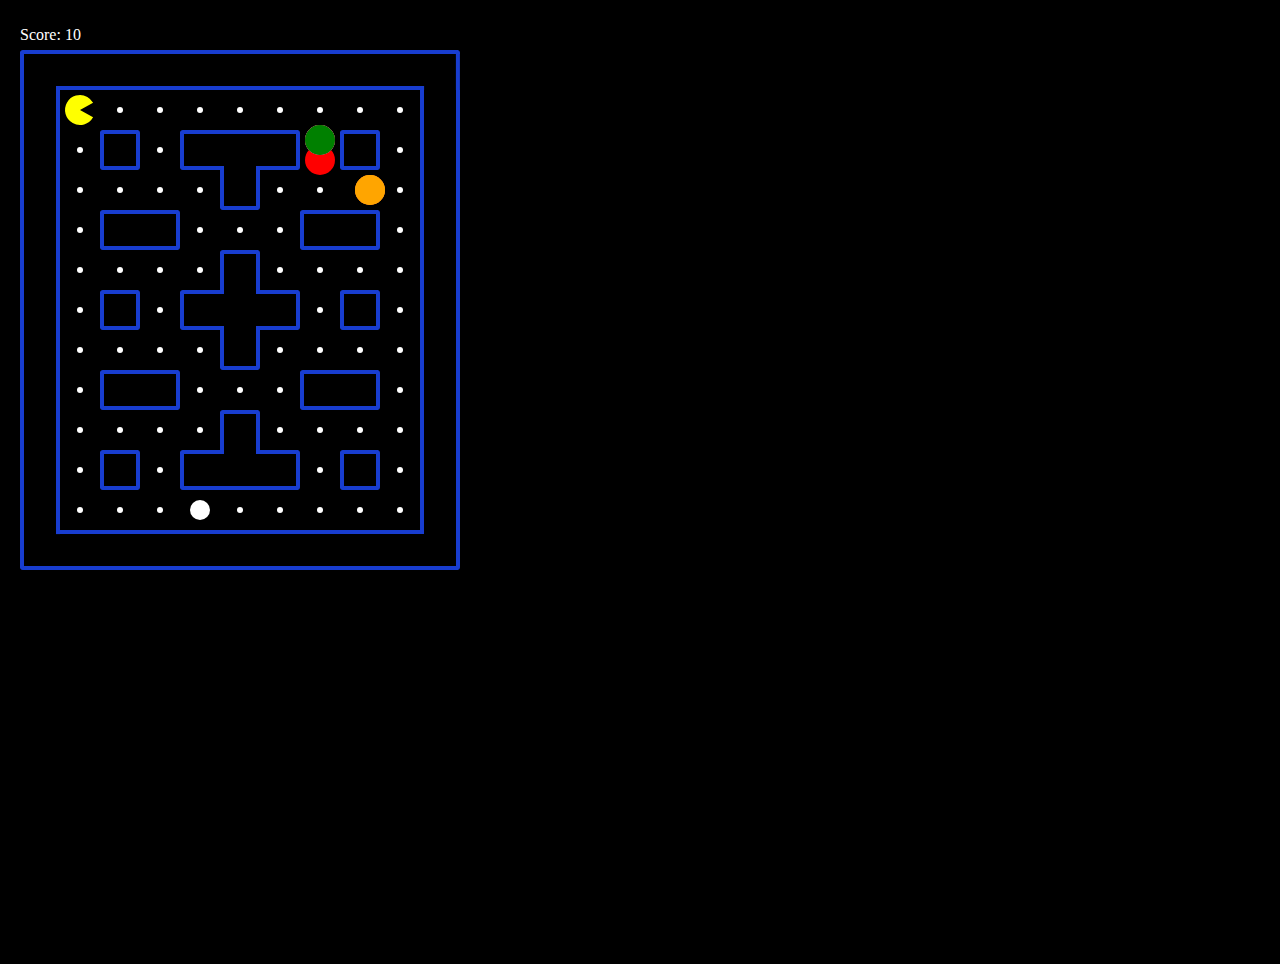
<file: index.html>
<!DOCTYPE html>

<html>
    <head>
        <title>Backrooms Pacman</title>
        <link rel = "stylesheet" type = "text/css" href = "game_style.css">
        <script src = "https://ajax.googleapis.com/ajax/libs/jquery/3.4.1/jquery.min.js"> </script>
    </head>
    
    <body scroll="no" style="overflow: hidden">

        <p>
            <span>Score: </span><span id = 'scoreEl'>0</span>
        </p>

        <canvas></canvas>
         
        <script src = "nightmare.js"></script>
    </body>
</html>
</file>
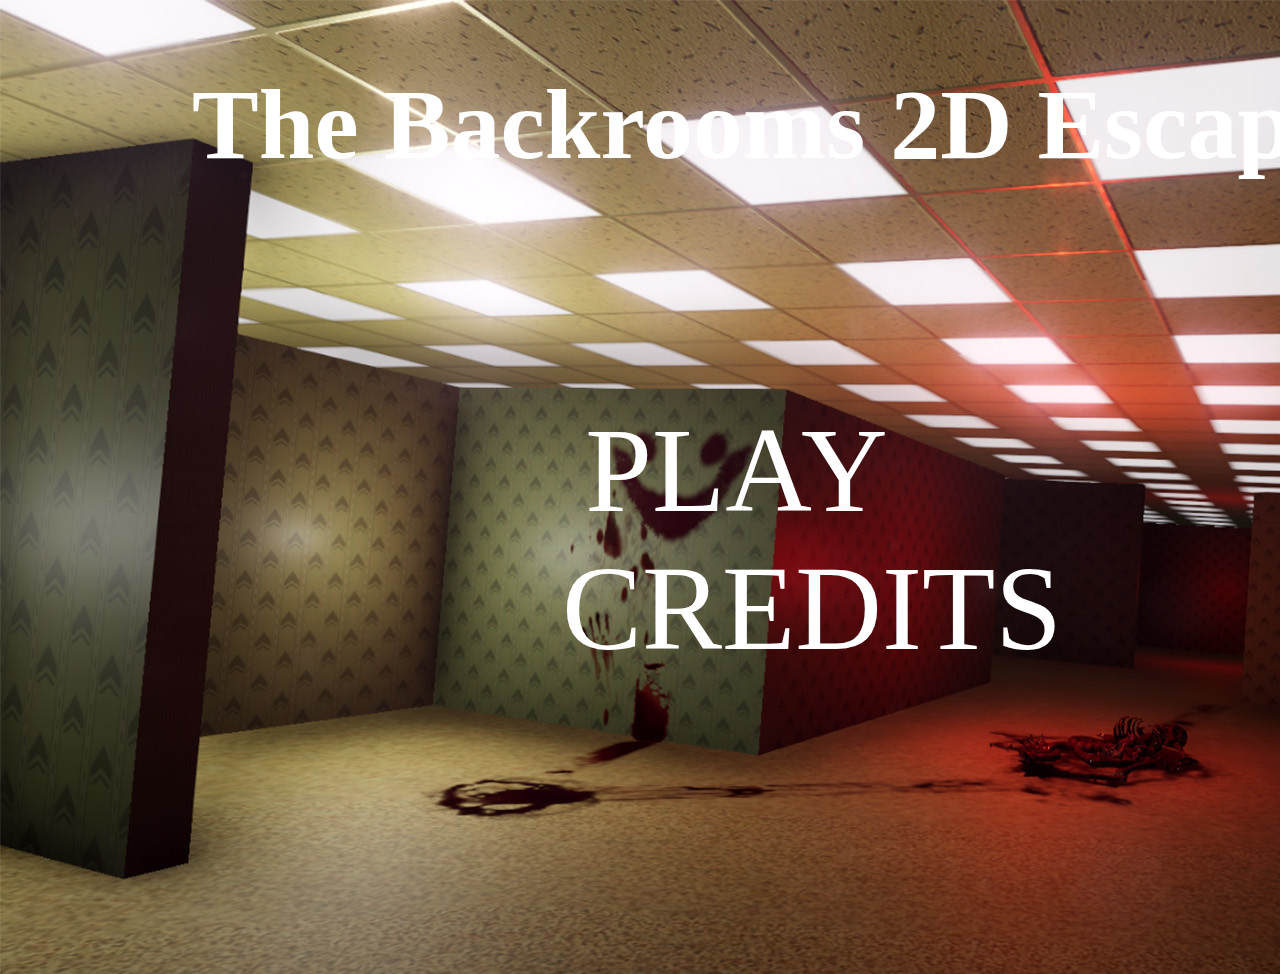
<file: menu.html>
<!DOCTYPE html>

<html>
    <head>
        <link rel="stylesheet" type = "text/css" href="style.css">
        <script src = "https://ajax.googleapis.com/ajax/libs/jquery/3.4.1/jquery.min.js"> </script>
        <script src = "script.js"></script>
    </head>
    
    <body scroll="no" style="overflow: hidden">
        <h1 id = "intro-header">The Backrooms 2D Escape</h1>
        
        
        <ul id = "menu">
            <li><div id = "play" class = "option">PLAY</div></li>
            <li><div id = "credits" class = "option">CREDITS</div></li>
            <li><div id = "credit-div"><h1>Everything: Credits to me</h1><div id = "credits-exit">X</div></div></li>
            <li><div id = "difficulty"><div id = "difficulty-exit">X</div><div id = "nightmare"><h2>NIGHTMARE MODE</h2></div><div id = "death-mode"><h2>DEATH MODE</h2></div><div id = "impossible"><h2>EASY (IMPOSSIBLE)</h2></div></div></li>
        </ul>
        
        
        <script src = "script.js"></script>
    </body>
</html>
</file>
<file: game_style.css>
body {
    background-color:black;
    background-repeat:no-repeat;
    margin:0;
    padding:10px 20px;
}

p {
    color:white;
    font-family: papyrus;
    font-size:14;
    margin-bottom:6px;
}
</file>
<file: style.css>
#intro-header {
    font-size:100px;
    right:-15%;
    position:relative;
    color:white;
}

#intro-header, #menu {
    font-family:papyrus;
}

body {
    background-image:url("img/ss_6347a88944bc8c86eaf9ad7632aa273a3ed89241.1920x1080.jpg");
    background-repeat:no-repeat;
    margin:0;
}

#menu {
    font-size:120px;
    text-align:center;
    position:relative;
    color:white;
    top:100px;
}

#play {
    width:500px;
    position:relative;
    cursor:pointer;
    right:-36%;
}

#credits {
    width:800px;
    cursor:pointer;
    position:relative;
    right:-30%;
}

#play:hover, #credits:hover {
    filter: opacity(0.5);
    background-color:black;
}

#credit-div {
    width:0px;
    filter:opacity(0.5);
    height:0px;
    position:relative;
    top:-600px;
    background-color:black;
    left:325px;
    display:none;
    font-size:30px;
}

#credits-exit {
    width:0px;
    height:0px;
    background-color:red;
    filter:opacity(0.5);
    position:absolute;
    right:-1px;
    font-size:40px;
    display:none;
    font-family:arial;
    text-align:center;
    cursor:pointer;
}

#difficulty {
    width:0px;
    height:0px;
    left:16%;
    top:-900px;
    background-color:black;
    filter:opacity(0.5);
    font-size:50px;
    position:relative;
    font-family:fantasy;
    text-align:center;
}

#nightmare, #death-mode, #impossible {
    background-color:violet;
    border-radius:15px;
    cursor:pointer;
    position:absolute;
    left:28%;
    text-align:center;
    filter:opacity(2);
}

#nightmare {
    width:0px;
    height:0px;
    top:10%;
    filter:opacity(2);
    background-color:violet;
}

#death-mode {
    width:0px;
    top:30%;
    height:0px;
    background-color:#75190A;
    color:white;
}

#impossible {
    width:0px;
    top:50%;
    height:0px;
    background-color:purple;
    color:white;
}

h2 {
    display:none;
    font-size:60px;
    font-family:papyrus;
}

#nightmare:hover {
    width:510px;
    height:210px;
}

#difficulty-exit {
    width:0px;
    height:0px;
    background-color:red;
    filter:opacity(0.5);
    position:absolute;
    cursor:pointer;
    font-size:40px;
    right:0px;
    display:none;
    font-family:arial;
    text-align:center;
}
</file>
